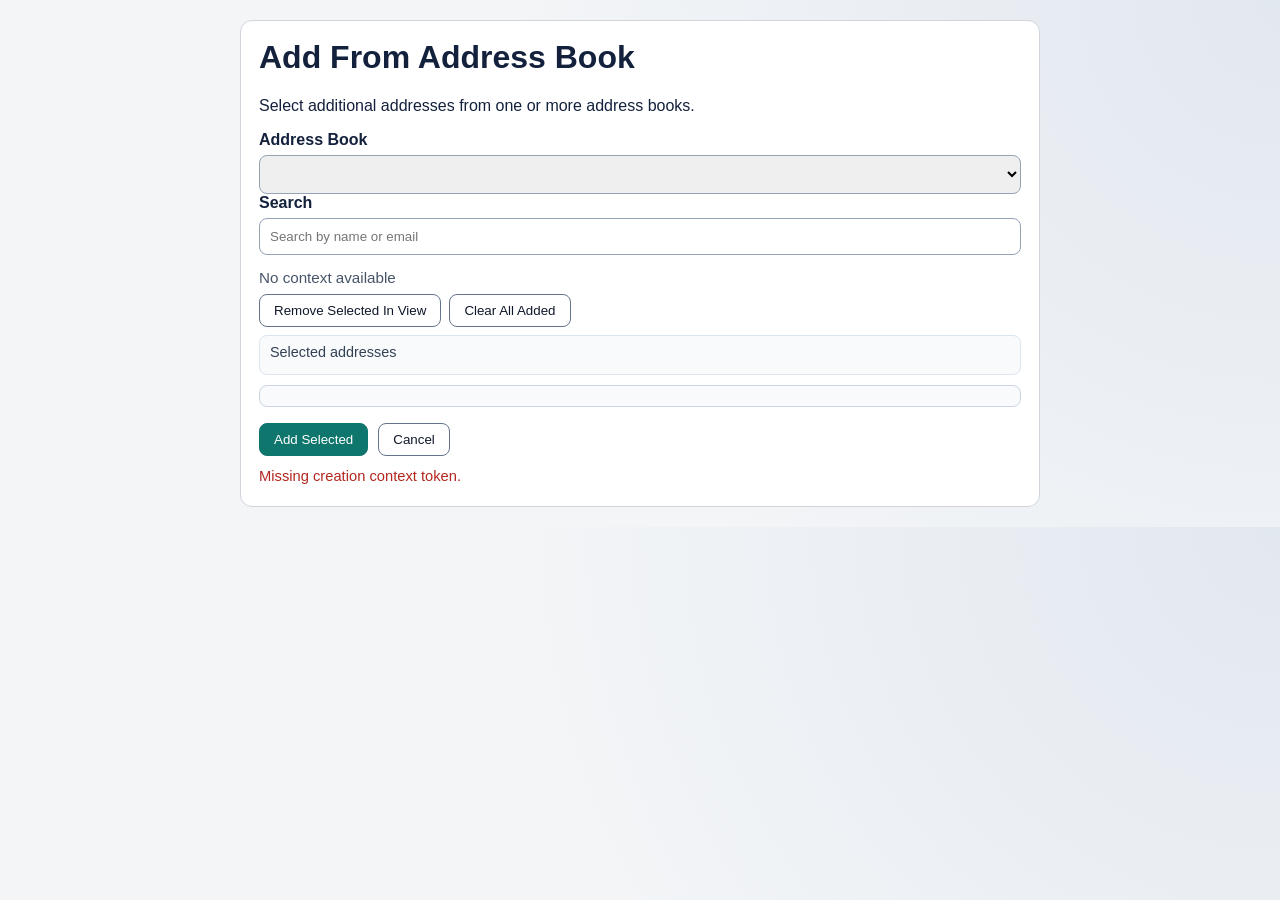
<file: src/ui/address-book-picker/index.html>
<!doctype html>
<html lang="en">
  <head>
    <!--
      Add-on: Mailing List Creator
      Repository: https://github.com/rkfig/Thunderbird-Mailing-List-Creator.git
      File: src/ui/address-book-picker/index.html
      Manifest Version: 2
      Header Data Scope: Address-book contact selection UI
      Permission Basis: addressBooks (contact listing), storage/messages via background context
      Purpose: Lets users add extra addresses from one or more address books.
      Author: Ryan Figgins
      Author Email Address: 14152271+rkfig@users.noreply.github.com
    -->
    <meta charset="UTF-8" />
    <meta name="viewport" content="width=device-width, initial-scale=1.0" />
    <title>Add From Address Book</title>
    <link rel="stylesheet" href="style.css" />
  </head>
  <body>
    <main>
      <h1>Add From Address Book</h1>
      <p>Select additional addresses from one or more address books.</p>

      <section>
        <label for="sourceAddressBookSelect">Address Book</label>
        <select id="sourceAddressBookSelect"></select>
      </section>

      <section>
        <label for="contactSearchInput">Search</label>
        <input
          id="contactSearchInput"
          type="text"
          autocomplete="off"
          placeholder="Search by name or email"
        />
      </section>

      <section>
        <p id="contactSummary" class="summary" aria-live="polite">Loading contacts...</p>
        <div class="selection-actions">
          <button id="removeSelectedButton" type="button">Remove Selected In View</button>
          <button id="clearAllButton" type="button">Clear All Added</button>
        </div>
        <div class="selection-preview">
          <p id="selectionPreviewTitle" class="selection-preview-title">Selected addresses</p>
          <ul id="selectionPreviewList" class="selection-preview-list"></ul>
        </div>
        <div id="contactContainer" class="contact-container" aria-live="polite"></div>
      </section>

      <div class="actions">
        <button id="addSelectedButton" type="button">Add Selected</button>
        <button id="cancelButton" type="button">Cancel</button>
      </div>

      <p id="statusMessage" class="status" aria-live="assertive"></p>
    </main>
    <script src="index.js"></script>
  </body>
</html>
</file>
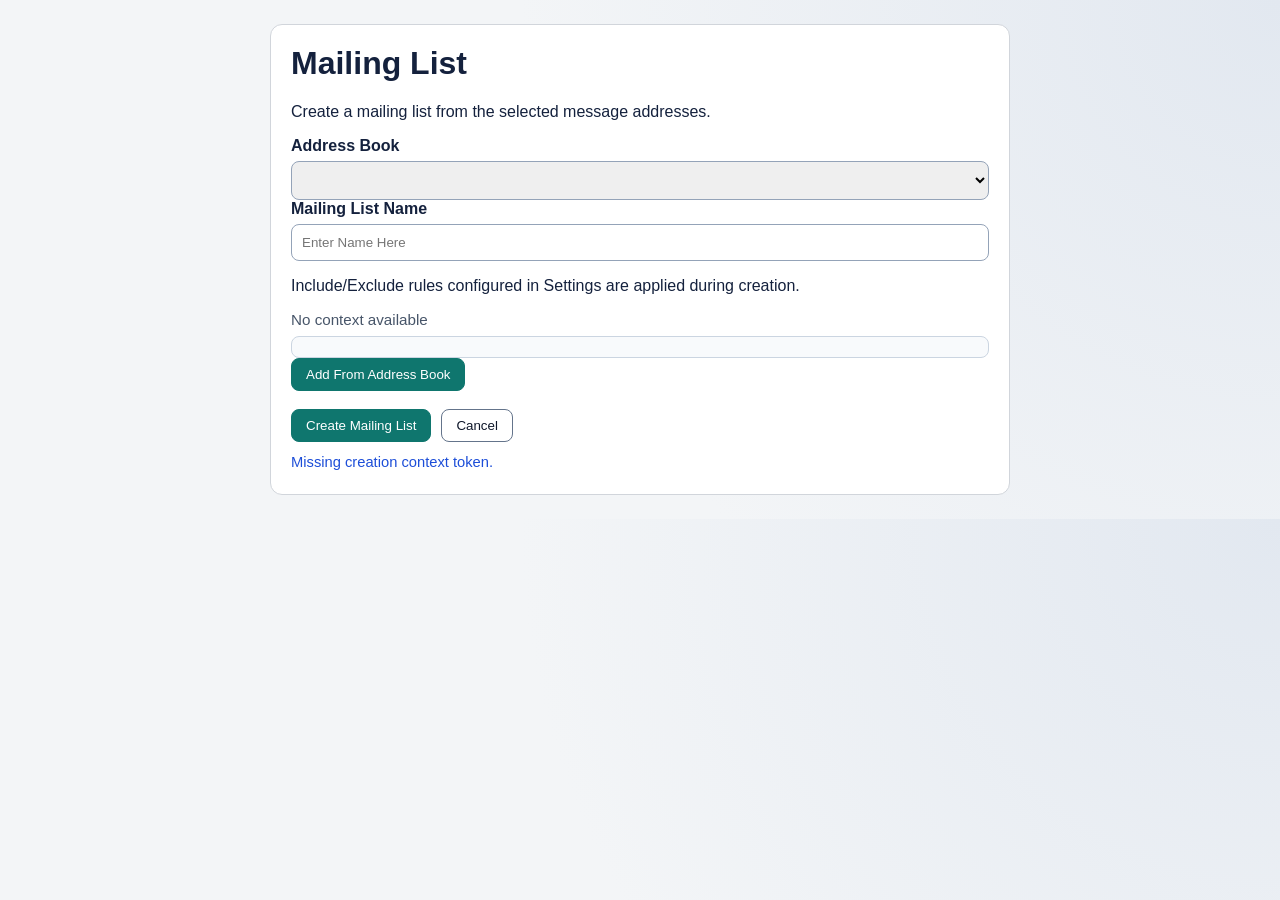
<file: src/ui/recipient-dialog/index.html>
<!doctype html>
<html lang="en">
  <head>
    <!--
      Add-on: Mailing List Creator
      Repository: https://github.com/rkfig/Thunderbird-Mailing-List-Creator.git
      File: src/ui/recipient-dialog/index.html
      Manifest Version: 2
      Header Data Scope: Incoming message recipient review and selection UI
      Permission Basis: messagesRead (background), addressBooks
      Compose Permission Note: compose is not required for this incoming-header workflow
      Purpose: Collect list name and recipient selections for list creation.
      Author: Ryan Figgins
        Author Email Address: 14152271+rkfig@users.noreply.github.com
    -->
    <meta charset="UTF-8" />
    <meta name="viewport" content="width=device-width, initial-scale=1.0" />
    <title>Mailing List</title>
    <link rel="stylesheet" href="style.css" />
  </head>
  <body>
    <main>
      <h1>Mailing List</h1>
      <p>Create a mailing list from the selected message addresses.</p>
      <section>
        <label for="addressBookSelect">Address Book</label>
        <select id="addressBookSelect"></select>
      </section>
      <section>
        <label for="listName">Mailing List Name</label>
        <input
          id="listName"
          type="text"
          maxlength="120"
          autocomplete="off"
          placeholder="Enter Name Here"
        />
        <p id="nameValidationMessage" class="name-validation" aria-live="assertive"></p>
      </section>
      <section>
        <p id="rulesNote" class="rules-note">Include/Exclude rules configured in Settings are applied during creation.</p>
        <p id="recipientSummary" class="summary" aria-live="polite">Loading recipients...</p>
        <div id="recipientContainer" class="recipient-container" aria-live="polite"></div>
        <button id="addFromAddressBookButton" class="add-from-book" type="button">
          Add From Address Book
        </button>
      </section>
      <div class="actions">
        <button id="createButton" type="button">Create Mailing List</button>
        <button id="cancelButton" type="button">Cancel</button>
      </div>
      <p id="statusMessage" class="status" aria-live="assertive"></p>
    </main>
    <script src="index.js"></script>
  </body>
</html>
</file>
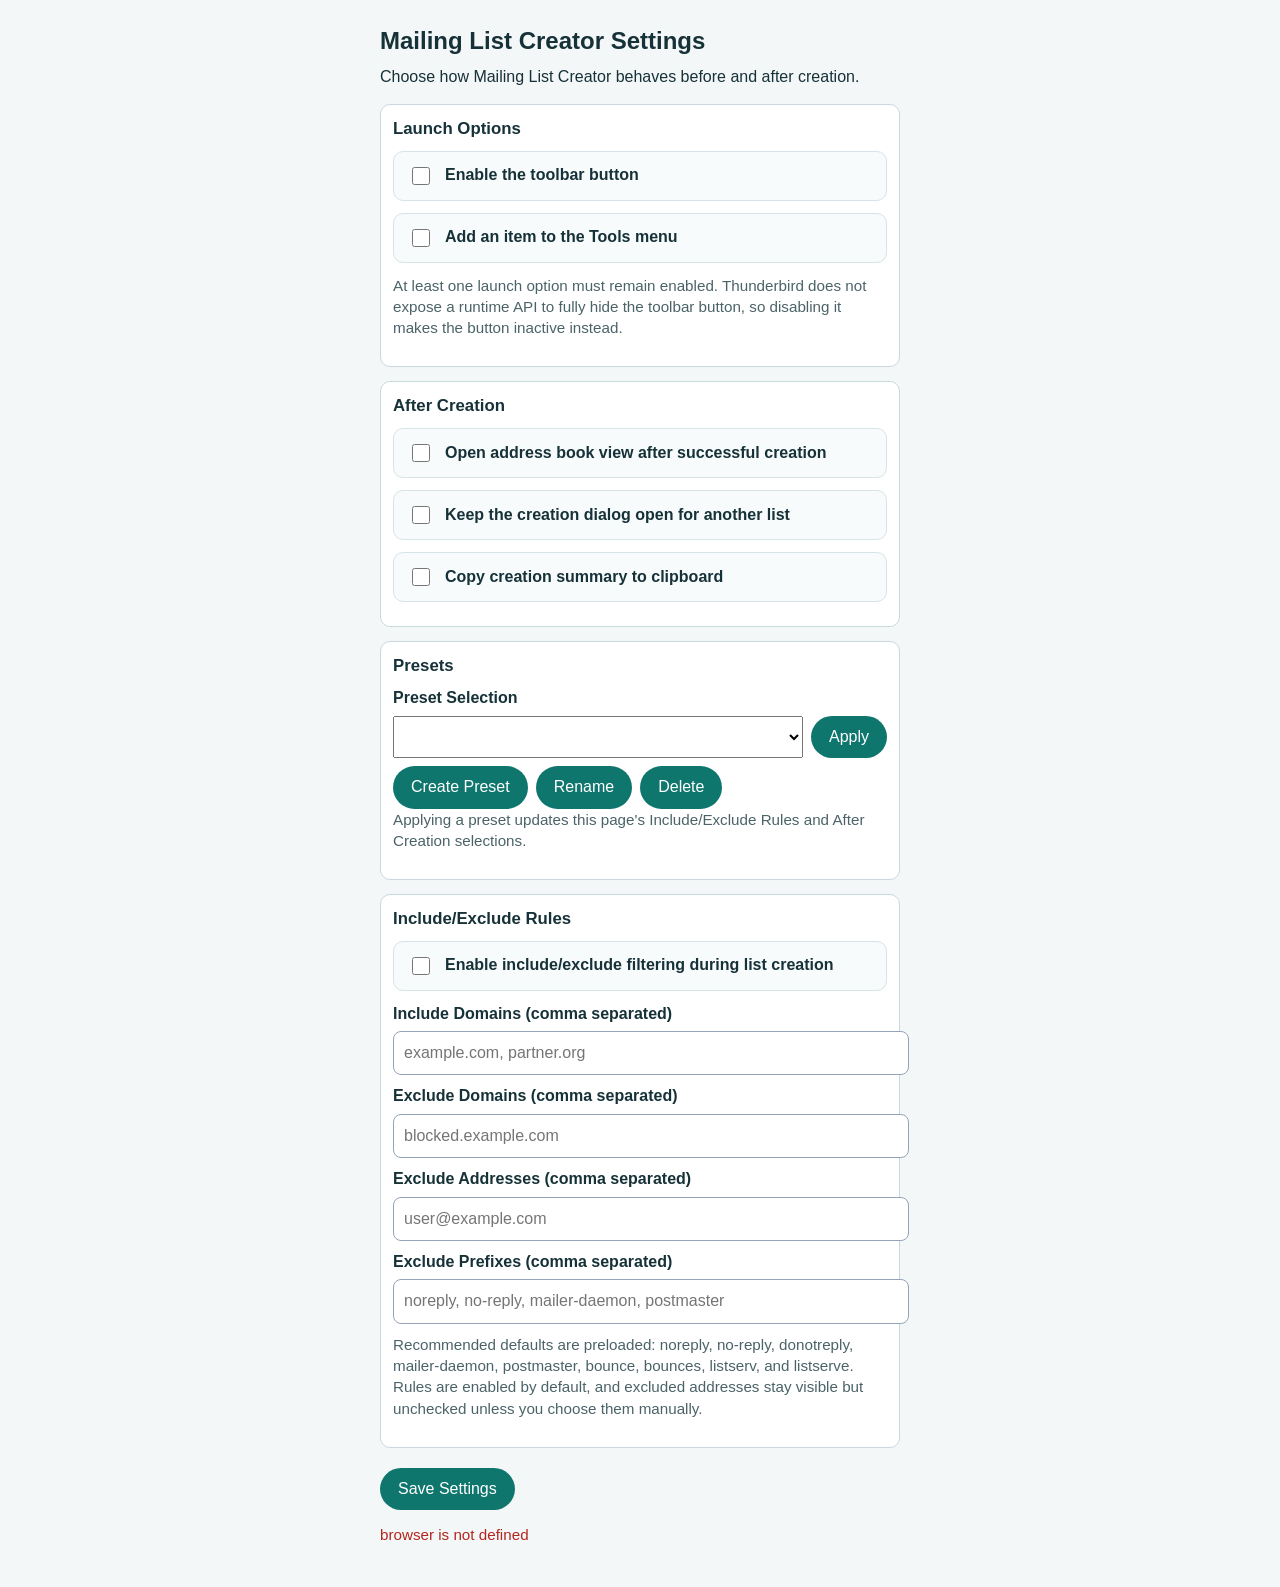
<file: src/ui/settings/index.html>
<!doctype html>
<html lang="en">
  <head>
    <!--
      Add-on: Mailing List Creator
      Repository: https://github.com/rkfig/Thunderbird-Mailing-List-Creator.git
      File: src/ui/settings/index.html
      Manifest Version: 2
      Header Data Scope: Launch entry-point preferences UI
      Permission Basis: storage (saved settings), menus (Tools menu entry)
      Purpose: Lets the user choose whether the add-on launches from the toolbar,
               the Tools menu, or both.
      Author: Ryan Figgins
      Author Email Address: 14152271+rkfig@users.noreply.github.com
    -->
    <meta charset="UTF-8" />
    <meta name="viewport" content="width=device-width, initial-scale=1.0" />
    <title>Mailing List Creator Settings</title>
    <link rel="stylesheet" href="style.css" />
  </head>
  <body>
    <main>
      <h1>Mailing List Creator Settings</h1>
      <p>Choose how Mailing List Creator behaves before and after creation.</p>
      <form id="settingsForm">
        <section class="section-card">
          <h2>Launch Options</h2>
          <label class="option-row">
            <input id="showToolbarButton" type="checkbox" />
            <span>Enable the toolbar button</span>
          </label>
          <label class="option-row">
            <input id="showToolsMenuItem" type="checkbox" />
            <span>Add an item to the Tools menu</span>
          </label>
          <p class="note">
            At least one launch option must remain enabled. Thunderbird does not expose a runtime API to fully hide the toolbar button, so disabling it makes the button inactive instead.
          </p>
        </section>

        <section class="section-card">
          <h2>After Creation</h2>
          <label class="option-row">
            <input id="postActionOpenCreatedList" type="checkbox" />
            <span>Open address book view after successful creation</span>
          </label>
          <label class="option-row">
            <input id="postActionKeepDialogOpen" type="checkbox" />
            <span>Keep the creation dialog open for another list</span>
          </label>
          <label class="option-row">
            <input id="postActionCopySummary" type="checkbox" />
            <span>Copy creation summary to clipboard</span>
          </label>
        </section>

        <section class="section-card">
          <h2>Presets</h2>
          <label for="presetSelect">Preset Selection</label>
          <div class="preset-row">
            <select id="presetSelect"></select>
            <button id="applyPresetButton" type="button">Apply</button>
          </div>
          <div class="preset-actions">
            <button id="createPresetButton" type="button">Create Preset</button>
            <button id="renamePresetButton" type="button">Rename</button>
            <button id="deletePresetButton" type="button">Delete</button>
          </div>
          <p class="note">Applying a preset updates this page's Include/Exclude Rules and After Creation selections.</p>
        </section>

        <section class="section-card">
          <h2>Include/Exclude Rules</h2>
          <label class="option-row" for="rulesEnabled">
            <input id="rulesEnabled" type="checkbox" />
            <span>Enable include/exclude filtering during list creation</span>
          </label>
          <label for="includeDomainsInput">Include Domains (comma separated)</label>
          <input id="includeDomainsInput" type="text" placeholder="example.com, partner.org" />
          <label for="excludeDomainsInput">Exclude Domains (comma separated)</label>
          <input id="excludeDomainsInput" type="text" placeholder="blocked.example.com" />
          <label for="excludeAddressesInput">Exclude Addresses (comma separated)</label>
          <input id="excludeAddressesInput" type="text" placeholder="user@example.com" />
          <label for="excludePrefixesInput">Exclude Prefixes (comma separated)</label>
          <input
            id="excludePrefixesInput"
            type="text"
            placeholder="noreply, no-reply, mailer-daemon, postmaster"
          />
          <p class="note">
            Recommended defaults are preloaded: noreply, no-reply, donotreply,
            mailer-daemon, postmaster, bounce, bounces, listserv, and listserve.
            Rules are enabled by default, and excluded addresses stay visible but unchecked unless you choose them manually.
          </p>
        </section>

        <div class="actions">
          <button id="saveButton" type="submit">Save Settings</button>
        </div>
        <p id="statusMessage" class="status" aria-live="polite"></p>
      </form>
    </main>
    <script src="index.js"></script>
  </body>
</html>
</file>
<file: src/ui/address-book-picker/style.css>
/*
 * Add-on: Mailing List Creator
 * Repository: https://github.com/rkfig/Thunderbird-Mailing-List-Creator.git
 * File: src/ui/address-book-picker/style.css
 * Manifest Version: 2
 * Header Data Scope: Address-book picker styling
 * Permission Basis: N/A (presentation layer only)
 * Purpose: Styles the address-book contact selection popup.
 * Author: Ryan Figgins
 * Author Email Address: 14152271+rkfig@users.noreply.github.com
 */

:root {
  --bg: #f3f5f7;
  --panel: #ffffff;
  --text: #14213d;
  --accent: #115e59;
  --muted: #475569;
}

* {
  box-sizing: border-box;
}

body {
  margin: 0;
  padding: 20px;
  font-family: "Noto Sans", "Liberation Sans", sans-serif;
  background: radial-gradient(circle at top right, #e2e8f0 0%, var(--bg) 55%);
  color: var(--text);
}

main {
  max-width: 800px;
  margin: 0 auto;
  padding: 18px;
  border: 1px solid #d1d5db;
  border-radius: 12px;
  background: var(--panel);
}

h1 {
  margin-top: 0;
}

label {
  display: block;
  margin-bottom: 6px;
  font-weight: 600;
}

input[type="text"],
select {
  width: 100%;
  padding: 10px;
  border: 1px solid #94a3b8;
  border-radius: 8px;
}

.summary {
  margin: 14px 0 8px;
  color: var(--muted);
  font-size: 0.95rem;
}

.selection-actions {
  display: flex;
  flex-wrap: wrap;
  gap: 8px;
  margin-bottom: 8px;
}

.selection-actions button {
  background: #ffffff;
  color: #0f172a;
  border-color: #64748b;
}

.selection-preview {
  margin: 8px 0 10px;
  border: 1px solid #dde5ef;
  border-radius: 8px;
  background: #f8fafc;
  padding: 8px 10px;
}

.selection-preview-title {
  margin: 0 0 6px;
  font-size: 0.9rem;
  color: #334155;
}

.selection-preview-list {
  margin: 0;
  padding-left: 18px;
  max-height: 88px;
  overflow: auto;
  color: #1e293b;
  font-size: 0.88rem;
}

.selection-preview-list li {
  margin-bottom: 4px;
}

.contact-container {
  max-height: 340px;
  overflow: auto;
  border: 1px solid #cbd5e1;
  border-radius: 8px;
  padding: 10px;
  background: #f8fafc;
}

.contact-row {
  display: flex;
  align-items: flex-start;
  gap: 10px;
  padding: 8px 6px;
  border-bottom: 1px dashed #dbe2ea;
}

.contact-row:last-child {
  border-bottom: none;
}

.contact-text {
  line-height: 1.4;
  word-break: break-word;
}

.empty {
  margin: 0;
  color: #334155;
}

.actions {
  margin-top: 16px;
  display: flex;
  gap: 10px;
}

button {
  border: 1px solid #0f766e;
  border-radius: 8px;
  padding: 8px 14px;
  background: #0f766e;
  color: #ffffff;
  cursor: pointer;
}

button:disabled {
  opacity: 0.65;
  cursor: not-allowed;
}

button#cancelButton {
  background: #ffffff;
  color: #0f172a;
  border-color: #64748b;
}

.status {
  min-height: 20px;
  margin: 12px 0 0;
  color: #1d4ed8;
  font-size: 0.92rem;
}
</file>
<file: src/ui/recipient-dialog/style.css>
/*
 * Add-on: Mailing List Creator
 * Repository: https://github.com/rkfig/Thunderbird-Mailing-List-Creator.git
 * File: src/ui/recipient-dialog/style.css
 * Manifest Version: 2
 * Header Data Scope: Incoming message recipient selection styling
 * Permission Basis: N/A (presentation layer only)
 * Compose Permission Note: compose is not required for this incoming-header workflow
 * Purpose: Visual layout and component styling for recipient selection UI.
 * Author: Ryan Figgins
 * Author Email Address: 14152271+rkfig@users.noreply.github.com
 */

:root {
  --bg: #f3f5f7;
  --panel: #ffffff;
  --text: #14213d;
  --accent: #115e59;
  --muted: #475569;
}

* {
  box-sizing: border-box;
}

body {
  margin: 0;
  padding: 24px;
  font-family: "Noto Sans", "Liberation Sans", sans-serif;
  background: radial-gradient(circle at top right, #e2e8f0 0%, var(--bg) 55%);
  color: var(--text);
}

main {
  max-width: 740px;
  margin: 0 auto;
  padding: 20px;
  border: 1px solid #d1d5db;
  border-radius: 12px;
  background: var(--panel);
}

h1 {
  margin-top: 0;
}

label {
  display: block;
  margin-bottom: 6px;
  font-weight: 600;
}

input[type="text"],
select {
  width: 100%;
  padding: 10px;
  border: 1px solid #94a3b8;
  border-radius: 8px;
}

.summary {
  margin: 14px 0 8px;
  font-size: 0.95rem;
  color: var(--muted);
}

.recipient-container {
  max-height: 300px;
  overflow: auto;
  border: 1px solid #cbd5e1;
  border-radius: 8px;
  padding: 10px;
  background: #f8fafc;
}

.recipient-row {
  display: flex;
  align-items: flex-start;
  gap: 10px;
  padding: 8px 6px;
  border-bottom: 1px dashed #dbe2ea;
}

.recipient-row:last-child {
  border-bottom: none;
}

.recipient-text {
  line-height: 1.4;
  word-break: break-word;
}

.empty {
  margin: 0;
  color: #334155;
}

.actions {
  margin-top: 18px;
  display: flex;
  gap: 10px;
}

button {
  border: 1px solid #0f766e;
  border-radius: 8px;
  padding: 8px 14px;
  background: #0f766e;
  color: #ffffff;
  cursor: pointer;
}

button:disabled {
  opacity: 0.65;
  cursor: not-allowed;
}

button#cancelButton {
  background: #ffffff;
  color: #0f172a;
  border-color: #64748b;
}

.status {
  min-height: 20px;
  margin: 12px 0 0;
  color: #1d4ed8;
  font-size: 0.92rem;
}
</file>
<file: src/ui/settings/style.css>
/*
 * Add-on: Mailing List Creator
 * Repository: https://github.com/rkfig/Thunderbird-Mailing-List-Creator.git
 * File: src/ui/settings/style.css
 * Manifest Version: 2
 * Header Data Scope: Launch entry-point preferences styling
 * Permission Basis: none (presentation only)
 * Purpose: Styles the add-on settings page shown in Add-ons Manager.
 * Author: Ryan Figgins
 * Author Email Address: 14152271+rkfig@users.noreply.github.com
 */

:root {
  color-scheme: light;
  font-family: "Noto Sans", "Segoe UI", sans-serif;
  line-height: 1.4;
}

body {
  margin: 0;
  background: #f4f7f8;
  color: #163238;
}

main {
  max-width: 520px;
  margin: 0 auto;
  padding: 24px;
}

h1 {
  margin: 0 0 8px;
  font-size: 1.5rem;
}

p {
  margin: 0 0 16px;
}

.section-card {
  margin-bottom: 14px;
  border: 1px solid #c9d8dc;
  border-radius: 10px;
  padding: 12px;
  background: #ffffff;
}

.section-card h2 {
  margin: 0 0 10px;
  font-size: 1.05rem;
}

.option-row {
  display: flex;
  align-items: center;
  gap: 12px;
  padding: 12px 14px;
  margin-bottom: 12px;
  border: 1px solid #d7e4e7;
  border-radius: 10px;
  background: #f8fbfc;
}

.option-row input {
  width: 18px;
  height: 18px;
}

.note {
  font-size: 0.95rem;
  color: #4b6368;
}

label {
  display: block;
  margin: 0 0 6px;
  font-weight: 600;
}

input[type="text"] {
  width: 100%;
  margin-bottom: 10px;
  padding: 10px;
  border: 1px solid #94a3b8;
  border-radius: 8px;
  font: inherit;
}

.preset-row {
  display: flex;
  gap: 8px;
}

.preset-row select {
  flex: 1;
}

.preset-actions {
  margin-top: 8px;
  display: flex;
  flex-wrap: wrap;
  gap: 8px;
}

.actions {
  margin-top: 20px;
}

button {
  border: 0;
  border-radius: 999px;
  padding: 10px 18px;
  background: #0f766e;
  color: #ffffff;
  font: inherit;
  cursor: pointer;
}

button:disabled {
  opacity: 0.7;
  cursor: default;
}

.status {
  min-height: 1.5em;
  margin-top: 14px;
  font-size: 0.95rem;
}
</file>
